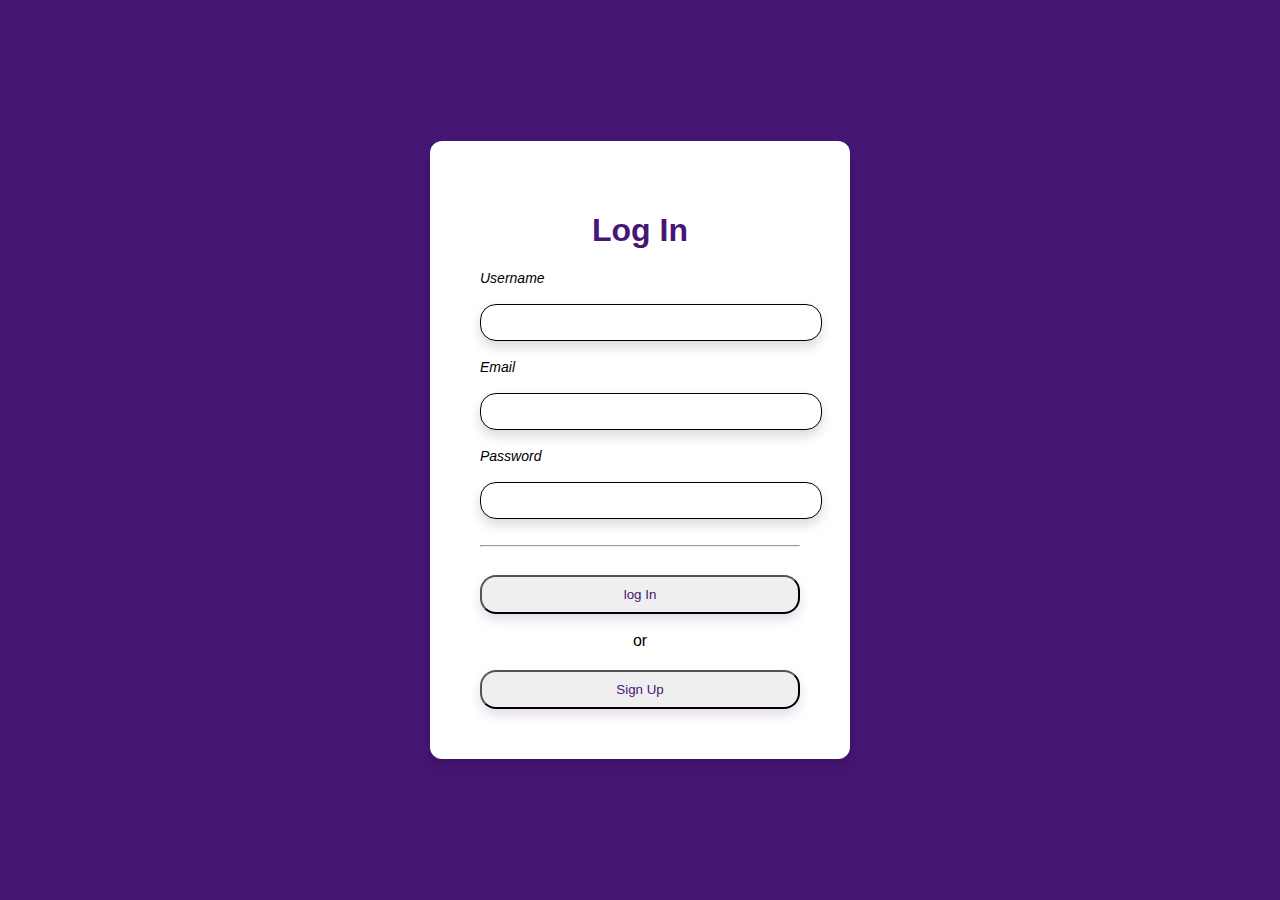
<file: html/index.html>
<!DOCTYPE html>
<html lang="en">
  <head>
    <meta charset="UTF-8" />
    <meta name="viewport" content="width=device-width, initial-scale=1.0" />
    <link rel="stylesheet" href="style.css" />
    <title>Log In</title>
  </head>
  <body>
    <div>
      <h1>Log In</h1>
      <form>
        <label for="Username">Username</label> <br />
        <input type="text" name="Username" id="Username" required /> <br />
        <br />
        <label for="Email">Email</label> <br />
        <input type="email" name="Email" id="Email" required /> <br />
        <br />
        <label for="Password">Password</label> <br />
        <input type="password" name="Password" id="Password" required /> <br />
        <br />
        <hr />
        <input type="submit" value="log In" /> <br />
        <br />
        or <br />
        <input
          type="button"
          value="Sign Up"
          onclick="window.location.href='signup.html'"
        />
      </form>
    </div>
  </body>
</html>
</file>
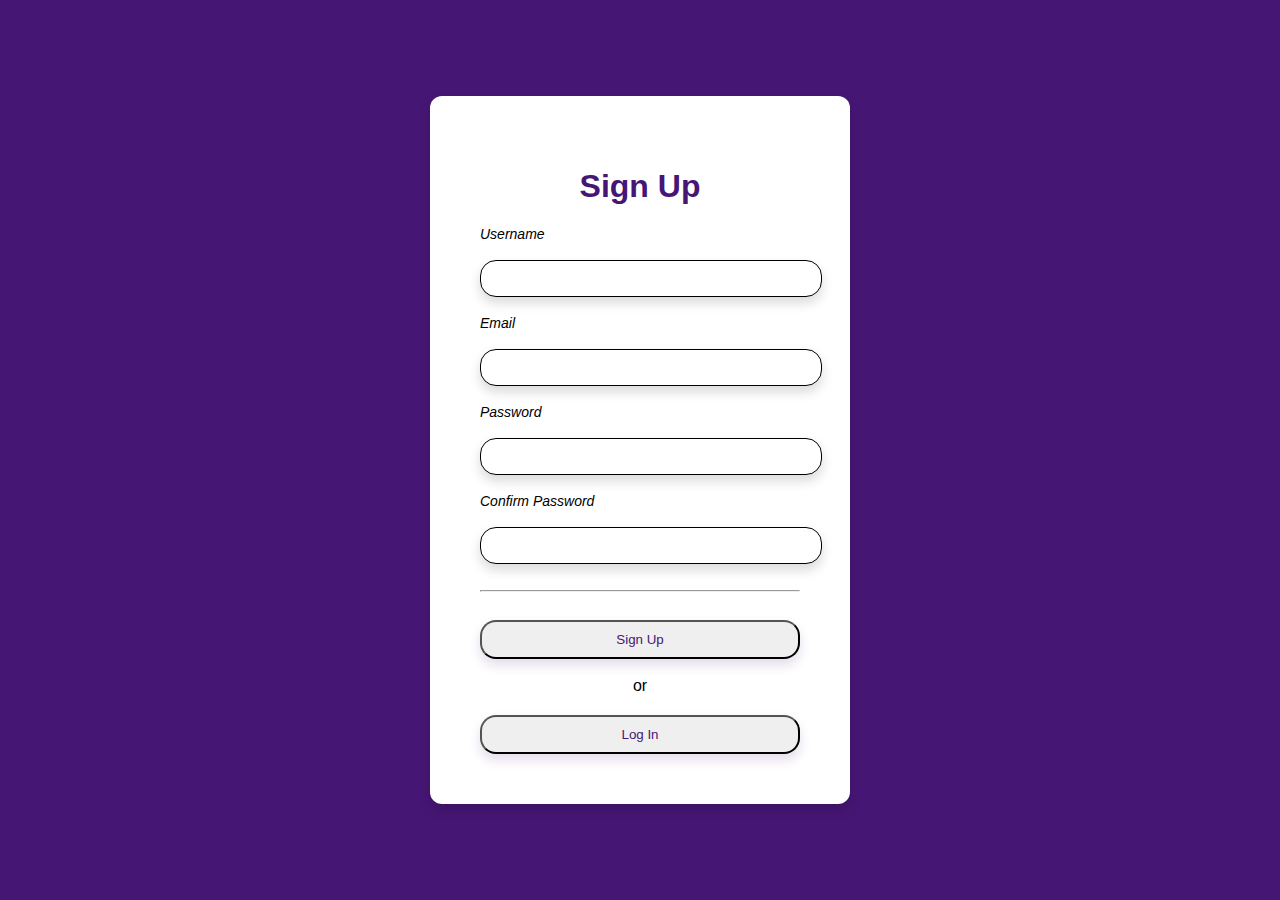
<file: html/signup.html>
<!DOCTYPE html>
<html lang="en">
  <head>
    <meta charset="UTF-8" />
    <meta name="viewport" content="width=device-width, initial-scale=1.0" />
    <link rel="stylesheet" href="style.css" />
    <title>Sign Up</title>
  </head>
  <body>
    <div>
      <h1>Sign Up</h1>
      <form>
        <label for="Username">Username</label> <br />
        <input type="text" name="Username" id="Username" /> <br />
        <br />
        <label for="Email">Email</label> <br />
        <input type="email" name="Email" id="Email" required /> <br />
        <br />
        <label for="Password">Password</label> <br />
        <input type="password" name="Password" id="Password" required /> <br />
        <br />
        <label for="ConfirmPassword">Confirm Password</label> <br />
        <input
          type="password"
          name="ConfirmPassword"
          id="ConfirmPassword"
          required
        />
        <br />
        <br />
        <hr />
        <input type="submit" value="Sign Up" /> <br />
        <br />
        or <br />
        <input
          type="button"
          value="Log In"
          onclick="window.location.href='index.html'"
        />
      </form>
    </div>
  </body>
</html>
</file>
<file: html/style.css>
body {
  margin: 0%;
  padding: 0%;
  text-align: center;
  justify-content: center;
  align-items: center;
  display: flex;
  background-color: #461674;
  height: 100vh;
  font-family: Verdana, Geneva, Tahoma, sans-serif;
}
div {
  background-color: rgb(255, 255, 255);
  padding: 50px;
  text-align: center;
  border-radius: 12px;
  width: 320px;
  box-shadow: 0 6px 12px rgba(0, 0, 0, 0.15);
}
h1 {
  color: #461674;
}
label {
  display: block;
  text-align: left;
  font-style: oblique;
  font-size: 14px;
}
input[type="text"],
input[type="password"],
input[type="email"] {
  width: 100%;
  padding: 10px;
  border: 1px solid;
  border-radius: 16px;
  box-shadow: 0 6px 12px rgba(0, 0, 0, 0.15);
}
input[type="submit"],
input[type="button"] {
  width: 100%;
  padding: 10px;
  margin-top: 20px;
  border-radius: 16px;
  box-shadow: 0 6px 12px rgba(71, 22, 117, 0.15);
  cursor: pointer;
  color: #461674;
  font-family: Verdana, Geneva, Tahoma, sans-serif;
  transition: background 0.5s;
}
input[type="submit"]:hover {
  background-color: #461674;
  color: white;
}
input[type="button"]:hover {
  background-color: #461674;
  color: white;
}
</file>
